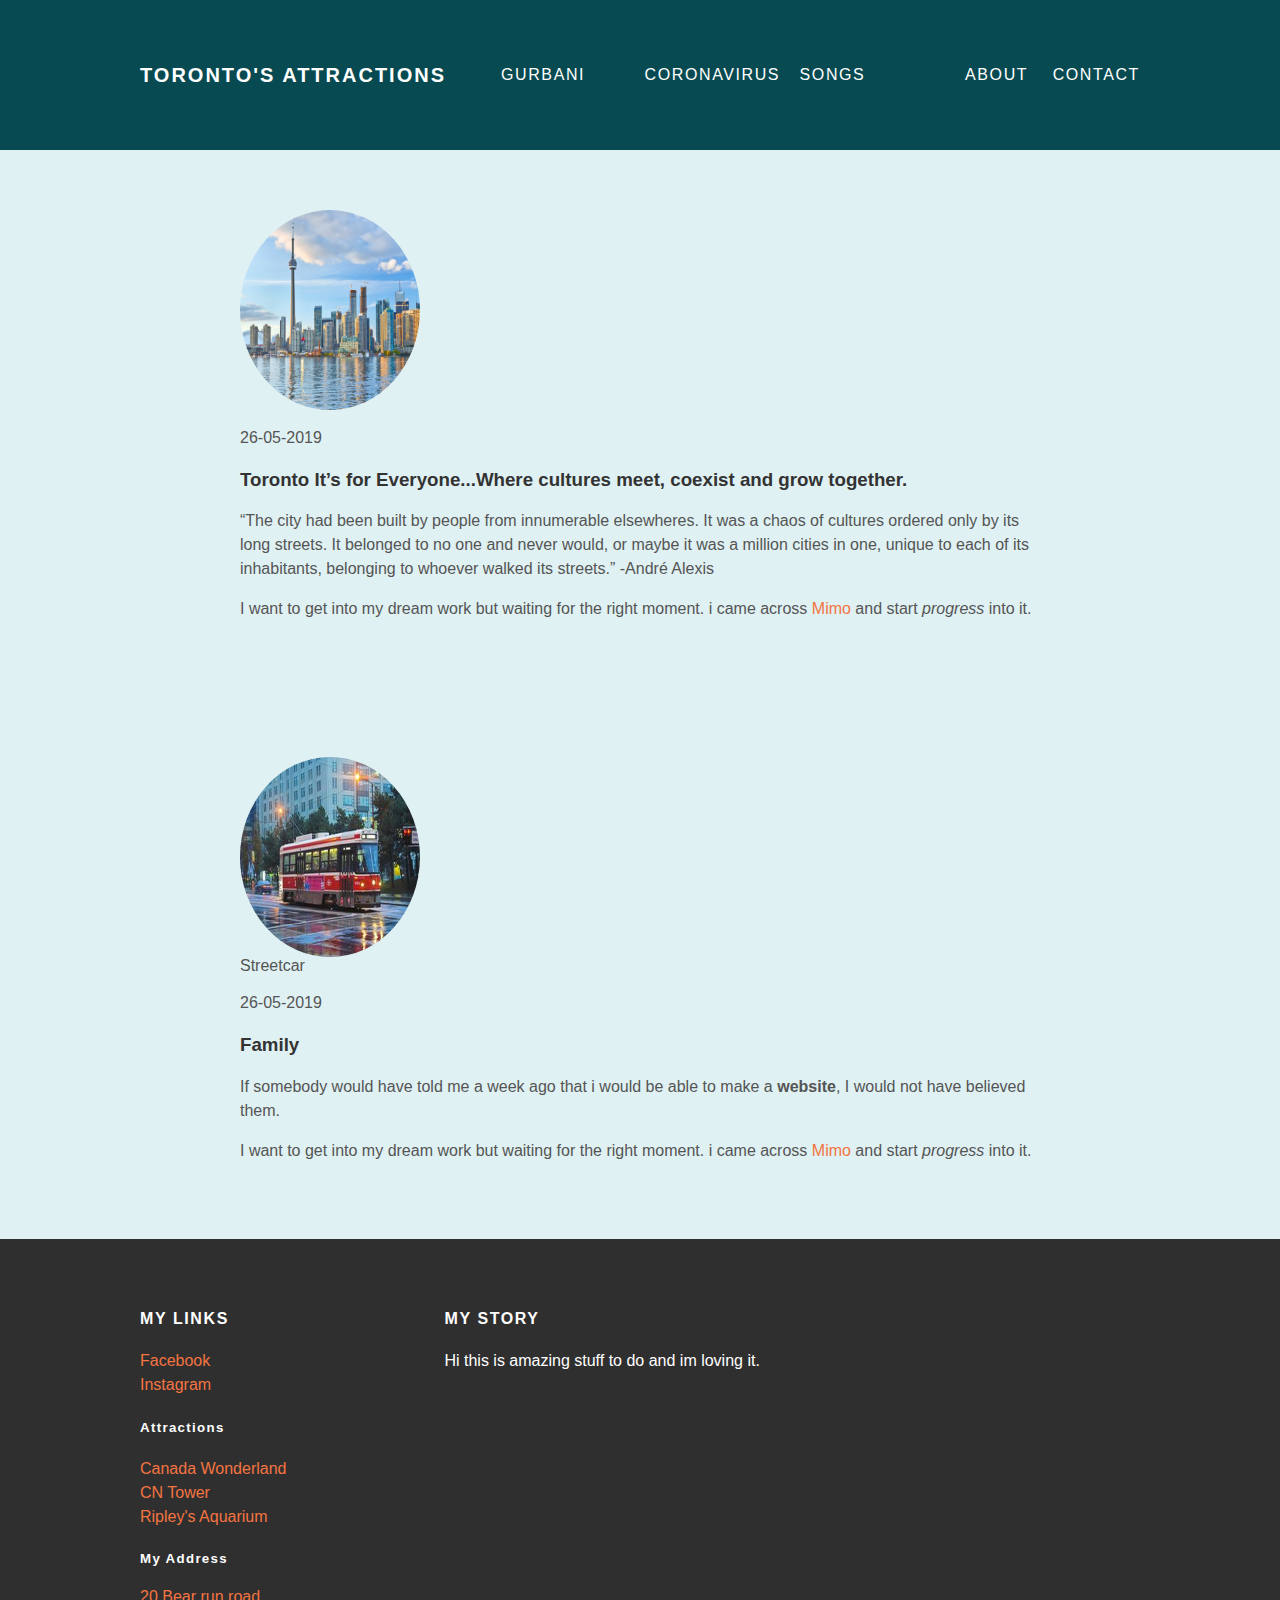
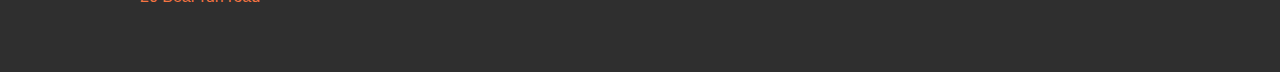
<file: index.html>
<!DOCTYPE html>
<html>
<head>
  <title>Toronto to visit</title>
  <link rel="stylesheet"
  type="text/css" href="styles.css">
  </head>
  <body>
    <div id="header">
    <div class="container">
      <a id="header-title"
      href="index.html">Toronto's Attractions</a>
      <ul id="header-nav">
        <li><a
        href="about.html">About</a></li>

        <li><a href="mailto:guripawar73@yahoo.com">Contact</a></li>
      </ul>
      <ul id="header-drop">
        <li><a
        href="gurbani.html">Gurbani</a></li>
        <ul id="header-drop">
          <li><a
          href="coronavirus.html">Coronavirus</a></li>
          <li><a
          href="punjabi songs.html">Songs</a></li>
          

    </div>
    </div>
    <div id="content">
      <div class="container">
        <div class="post">
          <div class="post-author">
            <img src="my photo.jpg">
            <br>
          </div>
          <p class="post-date">26-05-2019</p>
          <h3 class="post-title">Toronto It’s for Everyone...Where cultures meet,
             coexist and grow together.</h3>
          <div class="post-content">
            <p> “The city had been built by people from innumerable elsewheres.
               It was a chaos of cultures ordered only by its long streets.
               It belonged to no one and never would, or maybe it was a million
               cities in one, unique to each of its inhabitants,
               belonging to whoever walked its streets.” -André Alexis</p>
            <p>I want to get into my dream work but waiting for the right moment.
            i came across <a href="https://getmimo.com">Mimo</a> and start <em>progress</em> into it.</p>
          </div>
        </div>
      </div>
    <div class="container">
      <div class="post">
        <div class="post-author">
          <img src="parents.jpg">
          <br>
          <span>Streetcar</span>
        </div>
        <p class="post-date">26-05-2019</p>
        <h3 class="post-title">Family</h3>
        <div class="post-content">
          <p>If somebody would have told me a week ago that i
            would be able to make a <strong>website</strong>, I would not have believed them.</p>
          <p>I want to get into my dream work but waiting for the right moment.
          i came across <a href="https://getmimo.com">Mimo</a> and start <em>progress</em> into it.</p>
        </div>
      </div>
    </div>
  </div>
    <div id="footer">
    <div class="container">
      <div class="column">
        <h4>My Links</h4>
        <p>
          <a href="https://www.facebook.com/Gurpreet.pawar">Facebook</a>
          <br>
          <a href="https://www.instagram.com/gurpreet.pawar/">Instagram</a>
                </p>
                <h5>Attractions</h5>
                <p>
                  <a href="https://www.canadaswonderland.com/">Canada Wonderland</a>
                  <br>
                  <a href="https://www.cntower.ca/en-ca/home.html">CN Tower</a>
<br>
<a href="https://www.ripleyaquariums.com/canada/">Ripley's Aquarium</a>
                  <h5> My Address</h5>
                  <a href="https://goo.gl/maps/4bTuHmDgEv3yVzGh9">20 Bear run road</a>
                </p>
      </div>
          <div class="column">
            <h4>My Story</h4>
            <p>Hi this is amazing stuff to do and im loving it.</p>
          </div>
    </div>
  </div>
    </body>
    </html>
</file>
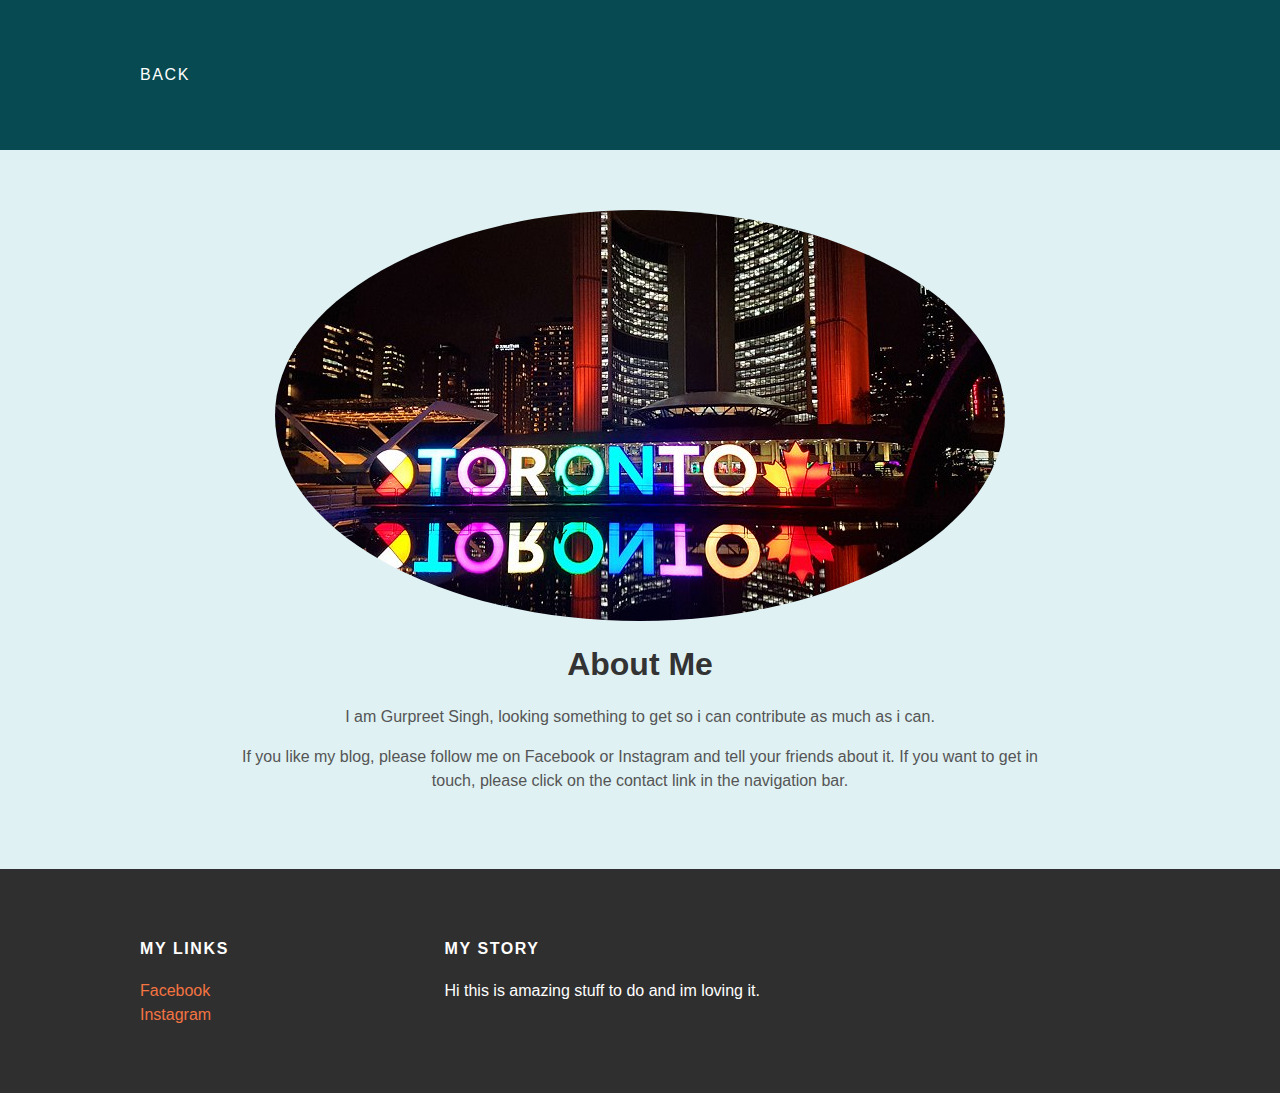
<file: about.html>
<!DOCTYPE html>
<html>
<head>
  <title>Toronto to visit</title>
  <link rel="stylesheet"
  type="text/css" href="styles.css">
  </head>
  <body>
    <div id="header">
    <div class="container">
      <a href="index.html">Back</a>

    </div>
    </div>
    <div id="content">
    <div class="container">
      <div class="about">
        <div class="about-author">
          <img src="for about.jpg">
        </div>
        <h1 class="about-title">About Me</h1>
        <div class="about-content">
          <p>I am Gurpreet Singh, looking something to get so i can contribute as much as i can.</p>
          <p>If you like my blog, please follow me on Facebook or Instagram and
          tell your friends about it. If you want to get in touch, please
        click on the contact link in the navigation bar.</p>
        </div>
      </div>
    </div>
  </div>
    <div id="footer">
    <div class="container">
      <div class="column">
        <h4>My Links</h4>
        <p>
          <a href="https://www.facebook.com/Gurpreet.pawar">Facebook</a>
          <br>
          <a href="https://www.instagram.com/gurpreet.pawar/">Instagram</a>
        </p>
      </div>
          <div class="column">
            <h4>My Story</h4>
            <p>Hi this is amazing stuff to do and im loving it.</p>
          </div>
    </div>
  </div>
    </body>
    </html>
</file>
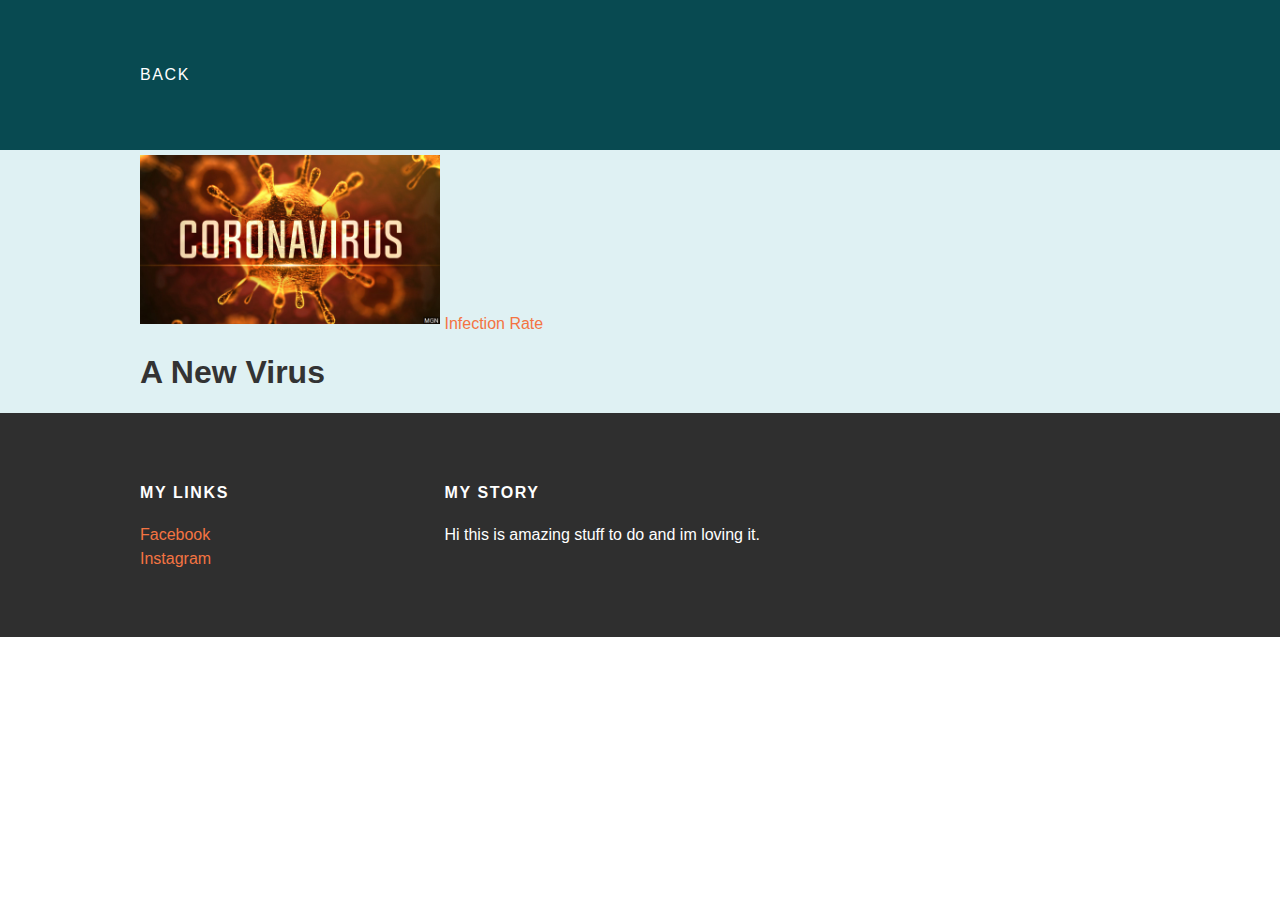
<file: coronavirus.html>
<!DOCTYPE html>
<html>
<head>
  <title>Toronto to visit</title>
  <link rel="stylesheet"
  type="text/css" href="styles.css">
  </head>
  <body>
    <div id="header">
    <div class="container">
      <a href="index.html">Back</a>
    </div>
    </div>
    <div id="content">
    <div class="container">
      <div class="coronavirus">
        <div class="coronavirus-author">
          <img src="for coronavirus.jpg">
          <a href="https://www.worldometers.info/coronavirus/">Infection Rate</a>


        </div>
        <h1 class="about-title">A New Virus</h1>
        <div class="about-content">
      </div>
    </div>
  </div>
    <div id="footer">
    <div class="container">
      <div class="column">
        <h4>My Links</h4>
        <p>
          <a href="https://www.facebook.com/Gurpreet.pawar">Facebook</a>
          <br>
          <a href="https://www.instagram.com/gurpreet.pawar/">Instagram</a>
        </p>
      </div>
          <div class="column">
            <h4>My Story</h4>
            <p>Hi this is amazing stuff to do and im loving it.</p>
          </div>
    </div>
  </div>
    </body>
    </html>
</file>
<file: styles.css>
@import url(http://fonts.googleapis.com
  /css?family=Montserrat:400,700);
body {
  color: #555;
  margin: 0;

  font-family: 'Montserrat',
  sans-serif;
}
#header a {
  color: white;
  text-decoration: none;

  text-transform: uppercase;
  letter-spacing: 0.1em;
  } {
  background-color: #1abc9c;
  height: 150px
}
#header a:hover {
  color: #222;
}
#header-title {
  display: block;
  float: left;

  font-size: 20px;
  font-weight: bold;
}
#header-nav {
display: block;
float: right;
margin: 0;
}
#header-nav li {
  display: inline;
  padding-left: 20px;
  }
  #header-drop {
  display: inline;
  float: center;
  margin: 0;
  }
  #header-drop li {
    display: inline;
    padding-left: 15px;
    }
  #header {
    background-color: #084a51;
    height: 150px;
    line-height: 150px;
  }
  #content {
    background-color: #dff1f3;
  }
  .container {
    max-width: 1000px;
    margin: 0 auto;
  }
#footer {
  background-color: #2f2f2f;
  padding: 50px 0;
}
.column {
  min-width: 300px;
  display: inline-block;
  vertical-align: top;
}
#footer h4 {
  color: white;
  text-transform: uppercase;
  letter-spacing: 0.1em;
}
#footer p {
  color: white;
}
a {
  color: #1abc9c;
  text-decoration:none;
}
a:hover {
  color: #F6A623;
}
#footer h5 {
  color: white;
  text-transform: capitalize;
  letter-spacing: 0.1em;
}
#footer p {
  color: white;
}
a {
  color: #f47442;
  text-decoration: none;
}
a:hover {
  color: #F6A623;
}
.post, .about {
  max-width: 800px;
  margin: 0 auto;
  padding: 60px 0;
}
.post-author img {
  width: 180px;
  height: 200px;
  vertical-align: middle;
}
.post-author video {
  width: 260px;
  height: 160px;
}
.post-author span (
  margin-left: 16px;
  )
  .post-date {
    color: #D2D2D2;

    font-size: 14px;
    font-weight: bold;

    text-transform: uppercase;
    letter-spacing: 0.1em;
  }
  h1,h2,h3,h4,h5 {
    color: #333;
  }
  p {
    line-height: 1.5;
  }
.about {
  text-align: center;
}
.post-author img,
.about-author img {
  border-radius: 50%;
}
.gurbani img {
  border-style: double;
}
.coronavirus img {max-width:300px;
margin:inherit;
padding: 5px 0;
  border-style: hidden;
}
.post-author video {
  border-style: double;
}
.co {
border-style: double;

.post-container:nth-child(even) {
  background-color: #f2f2f2;
}
</file>
